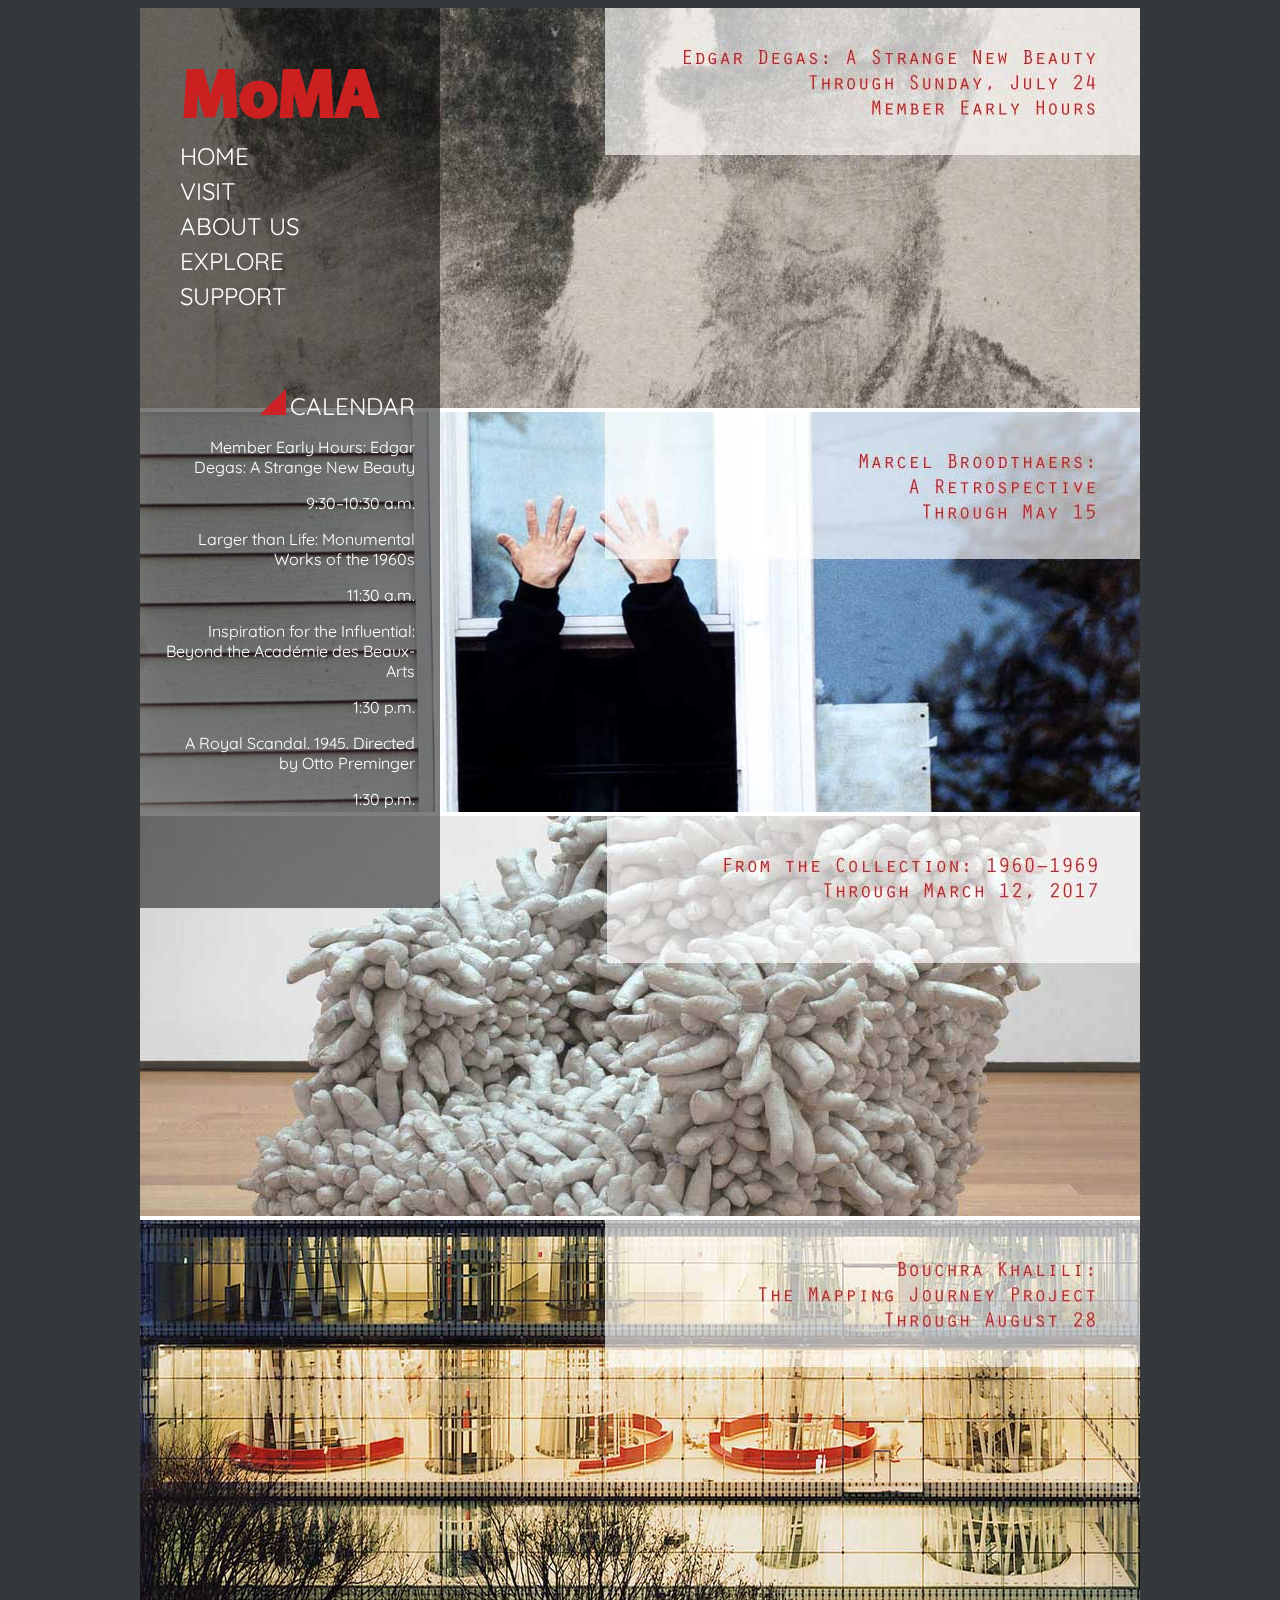
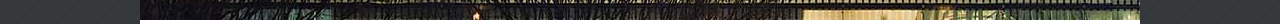
<file: Brandusa_Nonprofit/index.html>
<!doctype html>
<html>
    <head>
        <link href='https://fonts.googleapis.com/css?family=Quicksand' rel='stylesheet' type='text/css'>
        <meta charset="utf-8">
        <link href="styles.css" rel="stylesheet" type="text/css">
        <title> Museum of Modern Art:Home </title>
    </head>
    
    <body>
        <div class="container">
            <nav>
                <a href="index.html"> <img class="logo" src="images/MoMA-logo.png"> </a>
                 
                <div class="nav a">
                     <a href="index.html"> HOME </a> <br>
                     <a href="visit.html"> VISIT </a> <br>
                     <a href="about.html"> ABOUT US </a><br>
                     <a href="explore.html"> EXPLORE </a><br>
                     <a href="support.html"> SUPPORT </a><br>
        </div>

        <section class="calendar">
            <img src="images/tringle.png">
            <span class="oneword" >  CALENDAR  </span>
                <p> Member Early Hours: Edgar Degas: A Strange New Beauty</p>
                <p> 9:30–10:30 a.m.</p>
                
                <p> Larger than Life: Monumental Works of the 1960s</p>
                <p> 11:30 a.m.</p>
                
                <p> Inspiration for the Influential: Beyond the Académie des Beaux-Arts</p>
                <p> 1:30 p.m.</p>
                
                <p> A Royal Scandal. 1945. Directed by Otto Preminger</p>
                <p> 1:30 p.m.</p>
        
        </section>

            </nav>
            
            <div class="main">
                
                <img src="images/main_1.jpg">
                <img src="images/main_4.jpg">
                <img src="images/main_2.jpg">
                <img src="images/main_3.jpg">
                
            </div> 
        </div>
    </body>
</html>
</file>
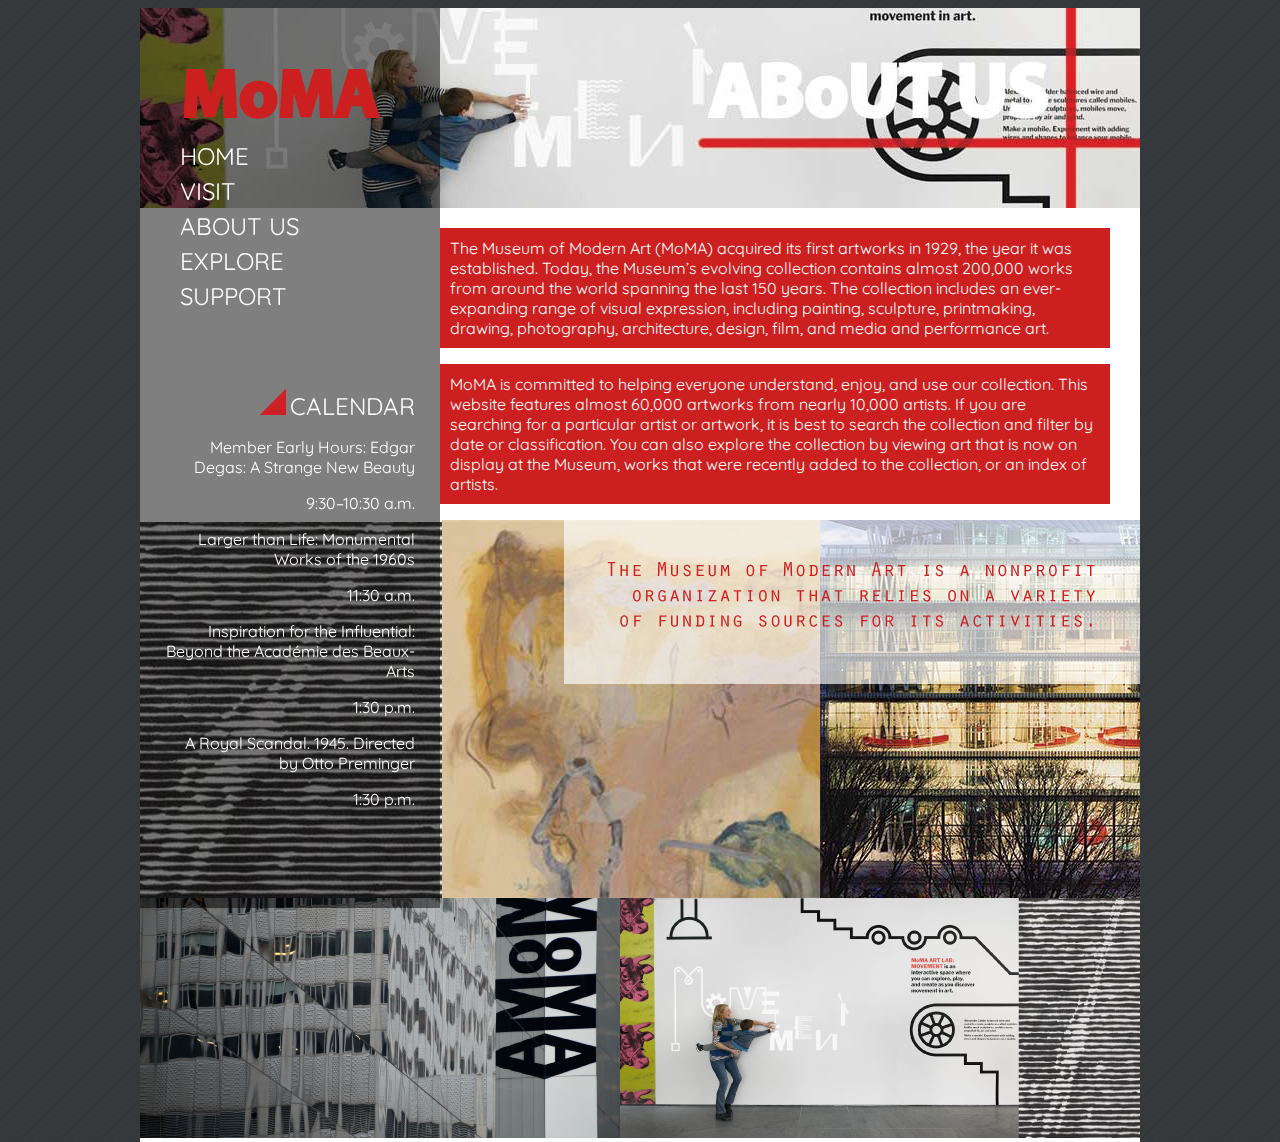
<file: Brandusa_Nonprofit/about.html>
<!doctype html>
<html>
    <head>
        <link href='https://fonts.googleapis.com/css?family=Quicksand' rel='stylesheet' type='text/css'>
        <meta charset="utf-8">
        <link href="styles.css" rel="stylesheet" type="text/css">
        <title> Museum of Modern Art:Home </title>
    </head>
    
    <body>
        <div class="container">
            <nav>
                <a href="index.html"> <img class="logo" src="images/MoMA-logo.png"> </a>
                 
           
                <div class="nav a">
                     <a href="index.html"> HOME </a> <br>
                     <a href="visit.html"> VISIT </a> <br>
                     <a href="about.html"> ABOUT US </a><br>
                     <a href="explore.html"> EXPLORE </a><br>
                     <a href="support.html"> SUPPORT </a><br>
        </div>

        <section class="calendar">
            <img src="images/tringle.png">
            <span class="oneword" >  CALENDAR  </span>
                <p> Member Early Hours: Edgar Degas: A Strange New Beauty</p>
                <p> 9:30–10:30 a.m.</p>
                
                <p> Larger than Life: Monumental Works of the 1960s</p>
                <p> 11:30 a.m.</p>
                
                <p> Inspiration for the Influential: Beyond the Académie des Beaux-Arts</p>
                <p> 1:30 p.m.</p>
                
                <p> A Royal Scandal. 1945. Directed by Otto Preminger</p>
                <p> 1:30 p.m.</p>
        
        </section>

            </nav>
            
            <div class="main">
                
            <img src="images/about.jpg">
                <div class="about p">
                    <p> The Museum of Modern Art (MoMA) acquired its first artworks in 1929, the year it was established. Today, the Museum’s evolving collection contains almost 200,000 works from around the world spanning the last 150 years. The collection includes an ever-expanding range of visual expression, including painting, sculpture, printmaking, drawing, photography, architecture, design, film, and media and performance art. </p>
                    <p> MoMA is committed to helping everyone understand, enjoy, and use our collection. This website features almost 60,000 artworks from nearly 10,000 artists. If you are searching for a particular artist or artwork, it is best to search the collection and filter by date or classification. You can also explore the collection by viewing art that is now on display at the Museum, works that were recently added to the collection, or an index of artists.</p>
                </div>
                
      <img src="images/about_2.png">
                
            </div> 
        </div>
    </body>
</html>
</file>
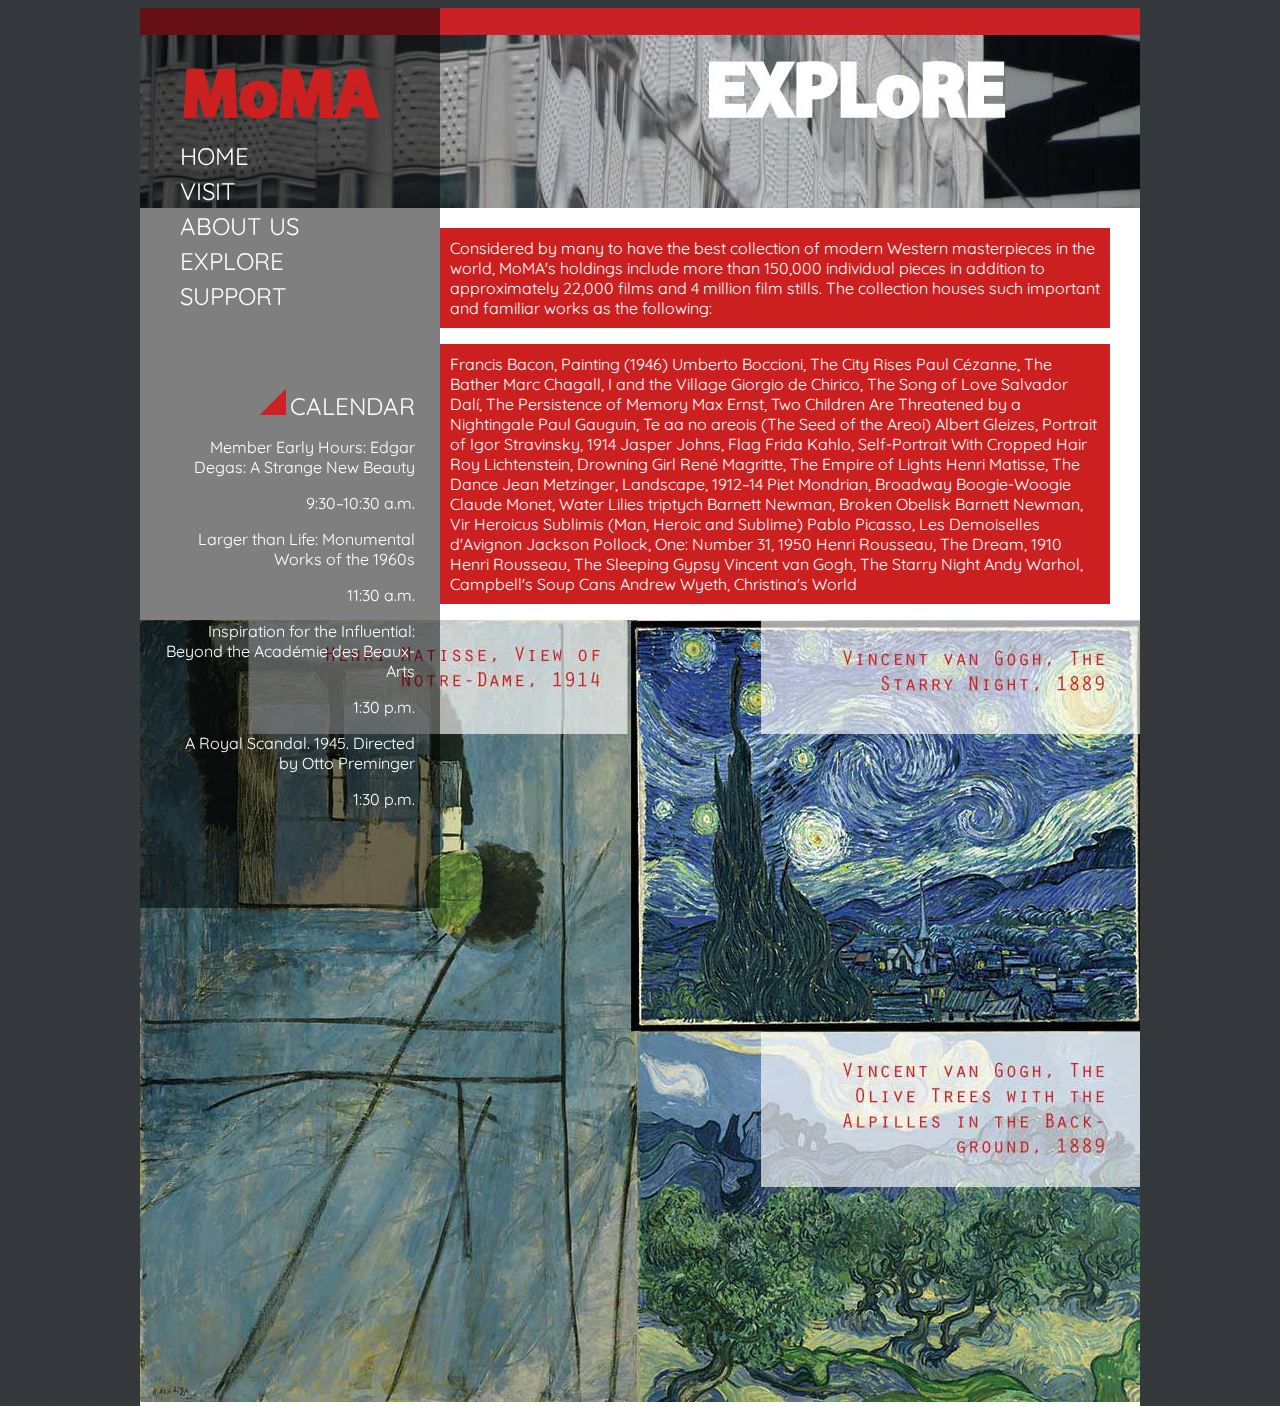
<file: Brandusa_Nonprofit/explore.html>
<!doctype html>
<html>
    <head>
        <link href='https://fonts.googleapis.com/css?family=Quicksand' rel='stylesheet' type='text/css'>
        <meta charset="utf-8">
        <link href="styles.css" rel="stylesheet" type="text/css">
        <title> Museum of Modern Art:Home </title>
    </head>
    
    <body>
        <div class="container">
            <nav>
                <a href="index.html"> <img class="logo" src="images/MoMA-logo.png"> </a>
                 
                     
                <div class="nav a">
                     <a href="index.html"> HOME </a> <br>
                     <a href="visit.html"> VISIT </a> <br>
                     <a href="about.html"> ABOUT US </a><br>
                     <a href="explore.html"> EXPLORE </a><br>
                     <a href="support.html"> SUPPORT </a><br>
        </div>

        <section class="calendar">
            <img src="images/tringle.png">
            <span class="oneword" >  CALENDAR  </span>
                <p> Member Early Hours: Edgar Degas: A Strange New Beauty</p>
                <p> 9:30–10:30 a.m.</p>
                
                <p> Larger than Life: Monumental Works of the 1960s</p>
                <p> 11:30 a.m.</p>
                
                <p> Inspiration for the Influential: Beyond the Académie des Beaux-Arts</p>
                <p> 1:30 p.m.</p>
                
                <p> A Royal Scandal. 1945. Directed by Otto Preminger</p>
                <p> 1:30 p.m.</p>
        
        </section>

            </nav>
            
            <div class="main">
                
            <img src="images/explore.jpg">
                <div class="about p">
                    <p> Considered by many to have the best collection of modern Western masterpieces in the world, MoMA's holdings include more than 150,000 individual pieces in addition to approximately 22,000 films and 4 million film stills. The collection houses such important and familiar works as the following:</p>
                    
                    <p> Francis Bacon, Painting (1946)
Umberto Boccioni, The City Rises
Paul Cézanne, The Bather
Marc Chagall, I and the Village
Giorgio de Chirico, The Song of Love
Salvador Dalí, The Persistence of Memory
Max Ernst, Two Children Are Threatened by a Nightingale
Paul Gauguin, Te aa no areois (The Seed of the Areoi)
Albert Gleizes, Portrait of Igor Stravinsky, 1914
Jasper Johns, Flag
Frida Kahlo, Self-Portrait With Cropped Hair
Roy Lichtenstein, Drowning Girl
René Magritte, The Empire of Lights
Henri Matisse, The Dance
Jean Metzinger, Landscape, 1912–14
Piet Mondrian, Broadway Boogie-Woogie
Claude Monet, Water Lilies triptych
Barnett Newman, Broken Obelisk
Barnett Newman, Vir Heroicus Sublimis (Man, Heroic and Sublime)
Pablo Picasso, Les Demoiselles d'Avignon
Jackson Pollock, One: Number 31, 1950
Henri Rousseau, The Dream, 1910
Henri Rousseau, The Sleeping Gypsy
Vincent van Gogh, The Starry Night
Andy Warhol, Campbell's Soup Cans
Andrew Wyeth, Christina's World</p>
                </div>
                
      <img src="images/explore_2.jpg">
                
            </div> 
        </div>
    </body>
</html>
</file>
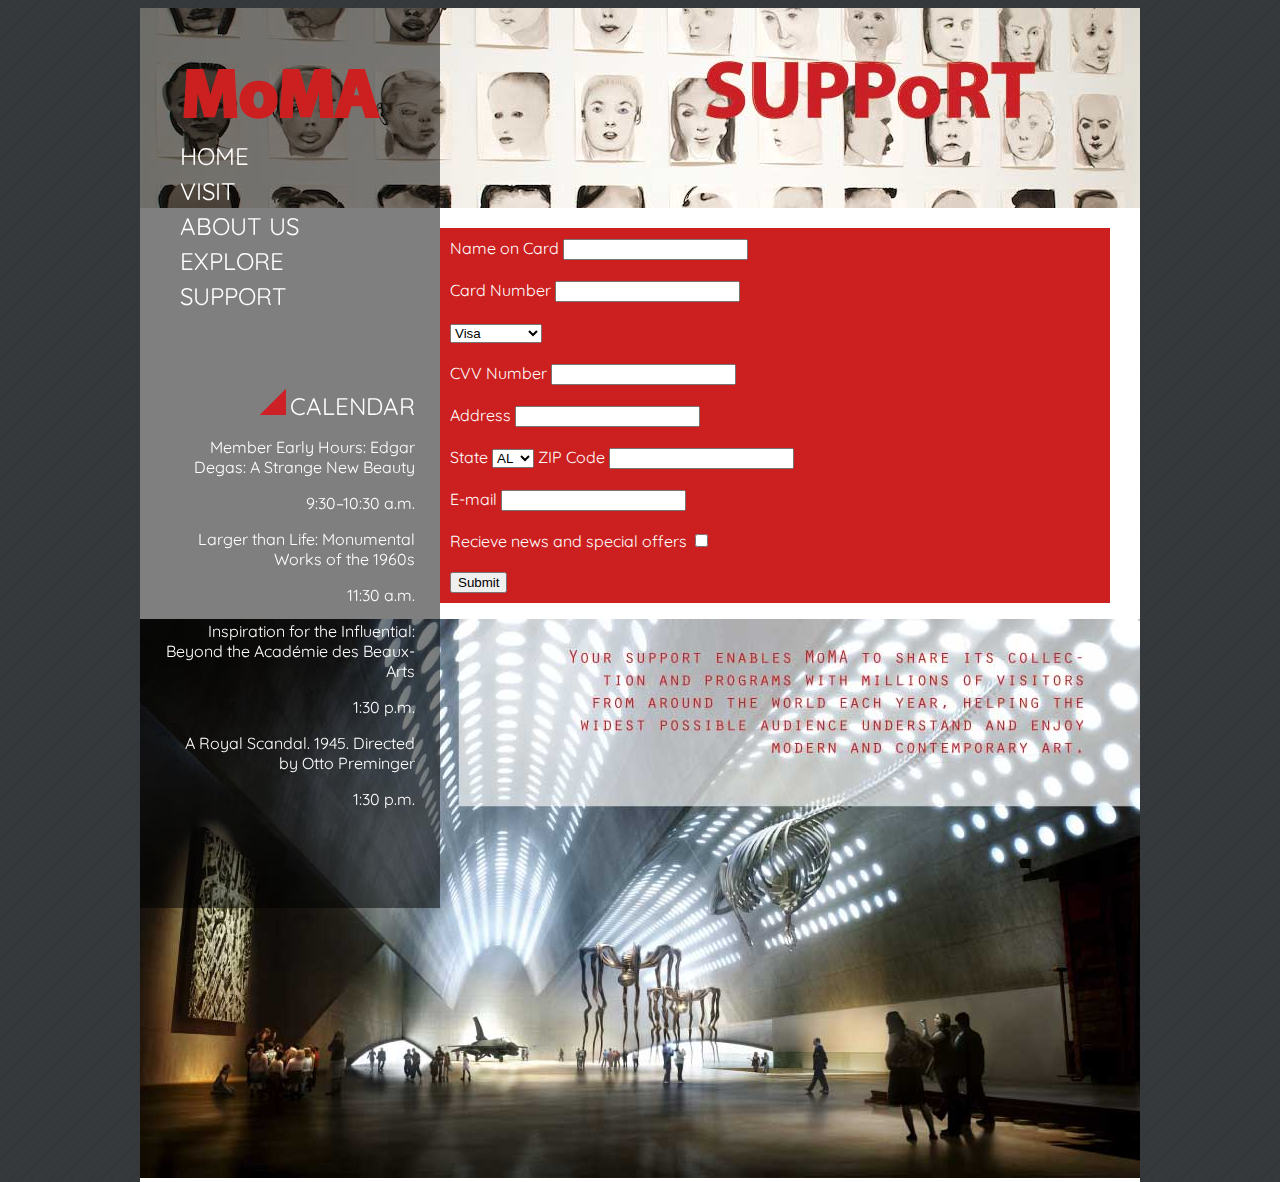
<file: Brandusa_Nonprofit/support.html>
<!doctype html>
<html>
    <head>
        <link href='https://fonts.googleapis.com/css?family=Quicksand' rel='stylesheet' type='text/css'>
        <meta charset="utf-8">
        <link href="styles.css" rel="stylesheet" type="text/css">
        <title> Museum of Modern Art:Home </title>
    </head>
    
    <body>
        <div class="container">
            <nav>
                <a href="index.html"> <img class="logo" src="images/MoMA-logo.png"> </a>
                 
                     
                <div class="nav a">
                     <a href="index.html"> HOME </a> <br>
                     <a href="visit.html"> VISIT </a> <br>
                     <a href="about.html"> ABOUT US </a><br>
                     <a href="explore.html"> EXPLORE </a><br>
                     <a href="support.html"> SUPPORT </a><br>
        </div>

        <section class="calendar">
            <img src="images/tringle.png">
            <span class="oneword" >  CALENDAR  </span>
                <p> Member Early Hours: Edgar Degas: A Strange New Beauty</p>
                <p> 9:30–10:30 a.m.</p>
                
                <p> Larger than Life: Monumental Works of the 1960s</p>
                <p> 11:30 a.m.</p>
                
                <p> Inspiration for the Influential: Beyond the Académie des Beaux-Arts</p>
                <p> 1:30 p.m.</p>
                
                <p> A Royal Scandal. 1945. Directed by Otto Preminger</p>
                <p> 1:30 p.m.</p>
        
        </section>

            </nav>
            
            <div class="main">
                
            <img src="images/support.jpg">
                <div class="about p">
                   <form action="index.html">
                       <p> Name on Card <input type="text"> <br>
                           <br>
                           
                           Card Number <input type="text"> <br>
                           <br>

                           <select>
                               <option> Visa </option>
                               <option> MasterCard </option>
                               <option> Discover </option>
                          </select> <br>
                           <br>
                           
                            CVV Number <input type="password" maxlength="3"> <br>
                           <br>
                           
                           Address <input type="text"> <br>
                           <br>
                           
                           State <select>
                           <option> AL </option>
                           <option> AK </option>
                           <option> AZ </option>
                           <option> AR </option>
                           <option> AR </option>
                           <option> CA </option>
                           <option> CO </option>
                           <option> CT </option>
                           <option> DE </option>
                           </select>
                       ZIP Code <input type="text" maxlength="5"> <br>
                           <br>
                           
                           E-mail <input type="text"> <br>
                           <br>
                           
                           Recieve news and special offers <input type="checkbox"> <br>
                           <br>
                           
                           <input type="submit">
                           
                           
                       </p>
             
                </div>
                
      <img src="images/support_2.jpg">
                
            </div> 
        </div>
    </body>
</html>
</file>
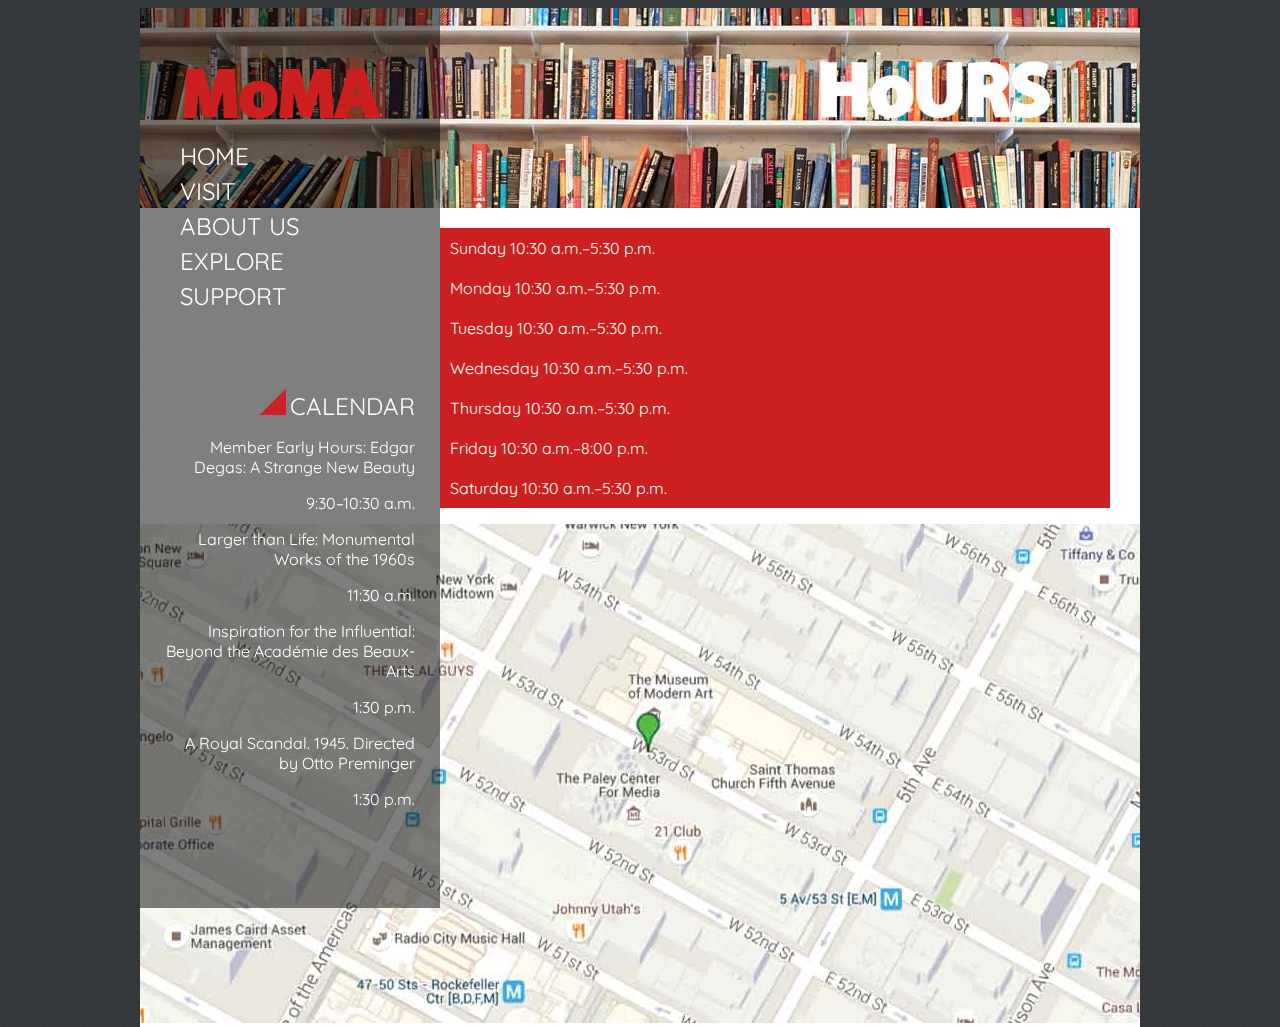
<file: Brandusa_Nonprofit/visit.html>
<!doctype html>
<html>
    <head>
        <link href='https://fonts.googleapis.com/css?family=Quicksand' rel='stylesheet' type='text/css'>
        <meta charset="utf-8">
        <link href="styles.css" rel="stylesheet" type="text/css">
        <title> Museum of Modern Art:Home </title>
    </head>
    
    <body>
        <div class="container">
            <nav>
                <a href="index.html"> <img class="logo" src="images/MoMA-logo.png"> </a>
                 
                 
                <div class="nav a">
                     <a href="index.html"> HOME </a> <br>
                     <a href="visit.html"> VISIT </a> <br>
                     <a href="about.html"> ABOUT US </a><br>
                     <a href="explore.html"> EXPLORE </a><br>
                     <a href="support.html"> SUPPORT </a><br>
        </div>

        <section class="calendar">
            <img src="images/tringle.png">
            <span class="oneword" >  CALENDAR  </span>
                <p> Member Early Hours: Edgar Degas: A Strange New Beauty</p>
                <p> 9:30–10:30 a.m.</p>
                
                <p> Larger than Life: Monumental Works of the 1960s</p>
                <p> 11:30 a.m.</p>
                
                <p> Inspiration for the Influential: Beyond the Académie des Beaux-Arts</p>
                <p> 1:30 p.m.</p>
                
                <p> A Royal Scandal. 1945. Directed by Otto Preminger</p>
                <p> 1:30 p.m.</p>
        
        </section>

            </nav>
            
            <div class="main">
                
            <img src="images/hours.jpg">
                <div class="visit p">
                    
                <p> Sunday	10:30 a.m.–5:30 p.m.<br>
                    <br>
                Monday	10:30 a.m.–5:30 p.m.<br>
                    <br>
                Tuesday	10:30 a.m.–5:30 p.m.<br>
                    <br>
                Wednesday	10:30 a.m.–5:30 p.m.<br>
                    <br>
                Thursday	10:30 a.m.–5:30 p.m. <br>
                    <br>
                Friday	10:30 a.m.–8:00 p.m. <br>
                    <br>
                Saturday	10:30 a.m.–5:30 p.m. </p>
                </div>
                
      <img src="images/map.jpg">
                
            </div> 
        </div>
    </body>
</html>
</file>
<file: Brandusa_Nonprofit/styles.css>
body {
    background-color: #35393b;
    background-image: url(images/pattern.png);
}

.container {
    width: 1000px;
    height: 100%;
    margin-left: auto;
    margin-right: auto;
    box-shadow: 20px 5px 400px #000;
    box-shadow: -20px 5px 400px #000;
    position: relative;
    background-color: white;
}

nav {
    width: 300px;
    height: 100%;
    float: left;
    background-color: rgba(0, 0, 0, .5);
    position: fixed;
    z-index: 9999999;
    
}

/* navigation content */

.nav a {
    color: white;
    font-family: 'Quicksand', sans-serif;
    font-size: 18pt;
    text-decoration: none;
    line-height: 35px;
    margin-top: -5px;
    margin-left: 40px;
}

.nav a:hover {
    background-color: white;
    color: black;
    text-decoration: none;
}

.logo {
    margin-right: auto;
    margin-left: 40px;
    margin-top: 50px;
}

.calendar {
    text-align: right;
    color: white;
    font-family: 'Quicksand', sans-serif;
    padding: 25px;
    margin-top: 50px;
}

.oneword {
    font-size: 18pt;
    color: white;
    font-family: 'Quicksand', sans-serif;
    
}

.main {
    width: 1000px;
    height: 100%;
    float: right;
    position: relative;
    background-color: white;
}

/* main content */


.tag1 {
    width: 200px;
    height: 100px;
    float: right;
    background-color: rgba(255, 255, 255, .5);
    z-index: 999999999;
    position: relative;
    margin-top: 100px;
}


.visit p {
    font-family: 'Quicksand', sans-serif;
    font-size: 12pt;
    text-decoration: none;
    text-align: left;
    padding: 10px;
    margin-right: 30px;
    margin-left: 300px;
    color: white;
    background-color: #CC2020
}

.about p {
    font-family: 'Quicksand', sans-serif;
    font-size: 12pt;
    text-decoration: none;
    text-align: left;
    padding: 10px;
    margin-right: 30px;
    margin-left: 300px;
    color: white;
    background-color: #CC2020
}
</file>
